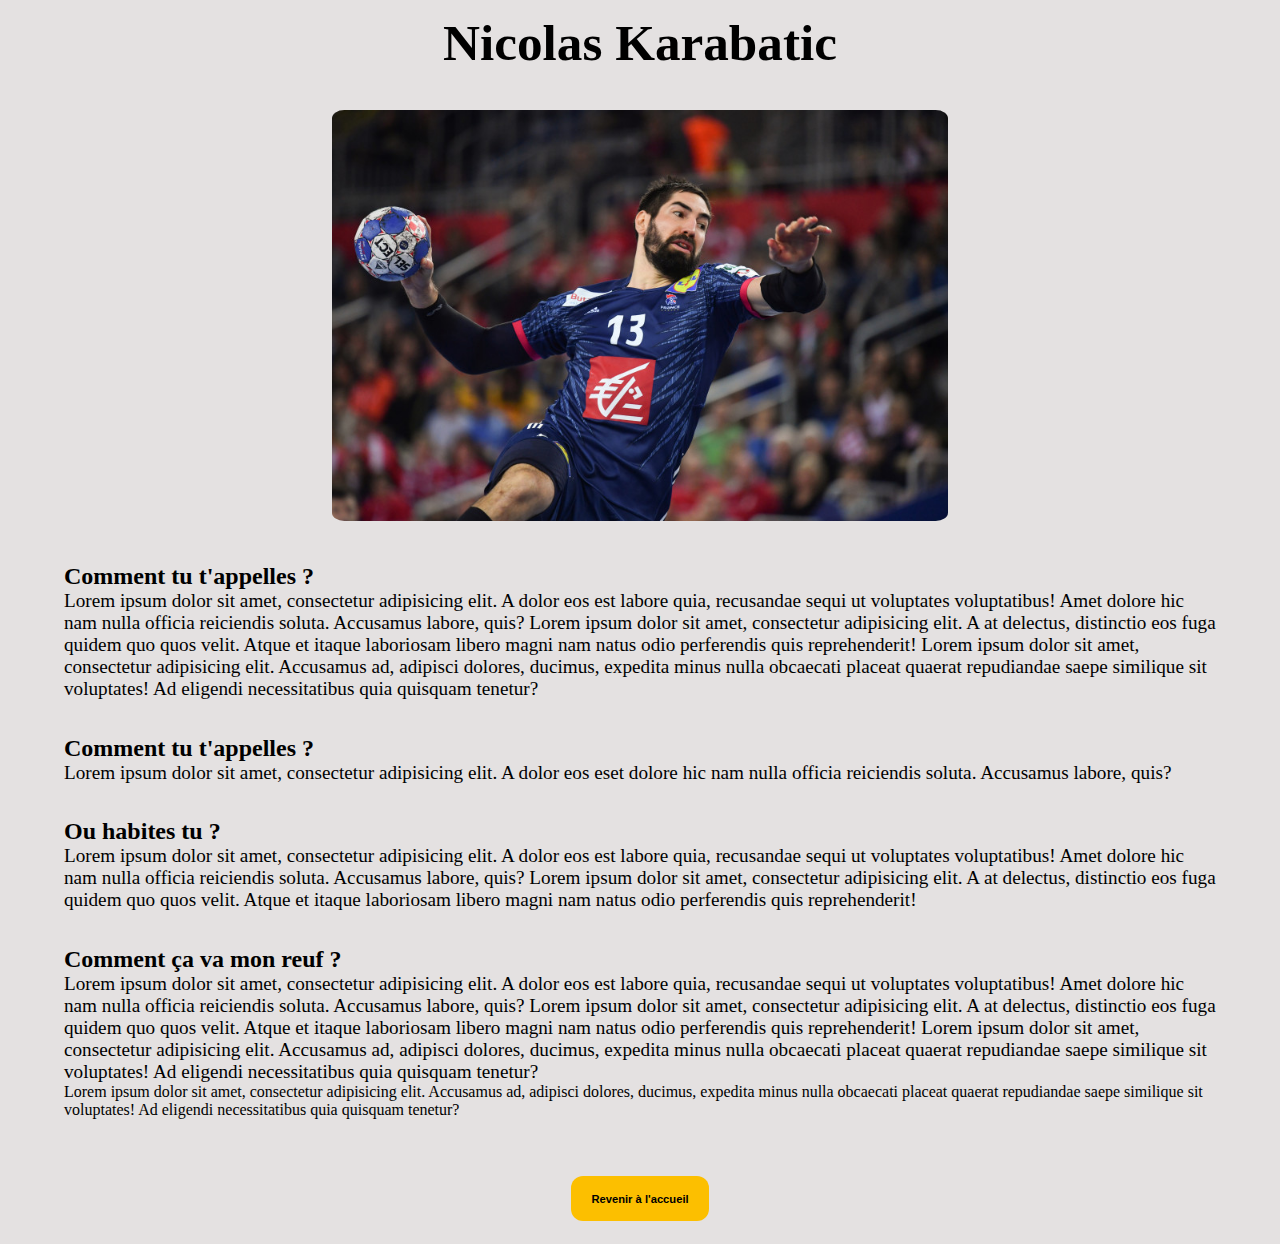
<file: mod_itv.html>
<!DOCTYPE html>
<html lang="en">
<head>
  <meta charset="UTF-8">
  <title>Modèle Interview</title>
  <link rel="stylesheet" href="css/itv_mod.css">
  <meta name="viewport" content="width=device-width, initial-scale=1.0">
  <meta name="description" content="ACTUS HANDBALL vous permets d'être informés de toutes les news du hand : résultats, transferts, interviews ...">
  <meta name="keywords" content="Actus HANDBALL, actus, handball, hbc nantes, hbcn, hand, actualités, psg hand, transfert hand, hand actus">
  <meta name="theme-color" content="#f0c43c">
  <link rel="shortcut icon" href="img/favicon.ico" type="image/x-icon">
  <link rel="preconnect" href="https://fonts.googleapis.com">
  <link rel="preconnect" href="https://fonts.gstatic.com" crossorigin>
</head>
<body>
  <section class="presentation_player">
    <div id="itv_title">
      <h1>Nicolas Karabatic</h1>
    </div>
    <div id="itv_picture">
      <img src="img/karabatic.jpg" alt="image du joueur Karabatic">
    </div>
  </section>
  <section class="itv">
    <div class="question">
      <div class="question_title">
        <h2>Comment tu t'appelles ?</h2>
      </div>
      <div class="question_answer">
        <p>Lorem ipsum dolor sit amet, consectetur adipisicing elit. A dolor eos est labore quia, recusandae sequi ut voluptates voluptatibus! Amet dolore hic nam nulla officia reiciendis soluta. Accusamus labore, quis?
        Lorem ipsum dolor sit amet, consectetur adipisicing elit. A at delectus, distinctio eos fuga quidem quo quos velit. Atque et itaque laboriosam libero magni nam natus odio perferendis quis reprehenderit!
        Lorem ipsum dolor sit amet, consectetur adipisicing elit. Accusamus ad, adipisci dolores, ducimus, expedita minus nulla obcaecati placeat quaerat repudiandae saepe similique sit voluptates! Ad eligendi necessitatibus quia quisquam tenetur?</p>
      </div>
    </div>
    <div class="question">
      <div class="question_title">
        <h2>Comment tu t'appelles ?</h2>
      </div>
      <div class="question_answer">
        <p>Lorem ipsum dolor sit amet, consectetur adipisicing elit. A dolor eos eset dolore hic nam nulla officia reiciendis soluta. Accusamus labore, quis?
      </div>
    </div>
    <div class="question">
      <div class="question_title">
        <h2>Ou habites tu ?</h2>
      </div>
      <div class="question_answer">
        <p>Lorem ipsum dolor sit amet, consectetur adipisicing elit. A dolor eos est labore quia, recusandae sequi ut voluptates voluptatibus! Amet dolore hic nam nulla officia reiciendis soluta. Accusamus labore, quis?
          Lorem ipsum dolor sit amet, consectetur adipisicing elit. A at delectus, distinctio eos fuga quidem quo quos velit. Atque et itaque laboriosam libero magni nam natus odio perferendis quis reprehenderit!
      </div>
    </div>
    <div class="question">
      <div class="question_title">
        <h2>Comment ça va mon reuf ?</h2>
      </div>
      <div class="question_answer">
        <p>Lorem ipsum dolor sit amet, consectetur adipisicing elit. A dolor eos est labore quia, recusandae sequi ut voluptates voluptatibus! Amet dolore hic nam nulla officia reiciendis soluta. Accusamus labore, quis?
          Lorem ipsum dolor sit amet, consectetur adipisicing elit. A at delectus, distinctio eos fuga quidem quo quos velit. Atque et itaque laboriosam libero magni nam natus odio perferendis quis reprehenderit!
          Lorem ipsum dolor sit amet, consectetur adipisicing elit. Accusamus ad, adipisci dolores, ducimus, expedita minus nulla obcaecati placeat quaerat repudiandae saepe similique sit voluptates! Ad eligendi necessitatibus quia quisquam tenetur?</p>
        Lorem ipsum dolor sit amet, consectetur adipisicing elit. Accusamus ad, adipisci dolores, ducimus, expedita minus nulla obcaecati placeat quaerat repudiandae saepe similique sit voluptates! Ad eligendi necessitatibus quia quisquam tenetur?</p>

      </div>
    </div>
    <a href="index.html">
      <button>Revenir à l'accueil</button>
    </a>
  </section>
</body>
</html>
</file>
<file: css/itv_mod.css>
body {
  font-family: Calibri, serif;
  font-weight: 400;
  color: black;
  background-size: 100%;
  --tw-bg-opacity: 1;
  background-color: #E4E1E1;
}


*, ::before, ::after {
  box-sizing: border-box;
  margin: 0;
  padding: 0;
}

body::-webkit-scrollbar {
  width: 13px;
}

body::-webkit-scrollbar-track {
  background: #2c2c2c;
}

body::-webkit-scrollbar-thumb {
  background-color: #414141;
  border-radius: 20px;
  border: 3px solid #414141;
}

.presentation_player{
  display: flex;
  justify-content: center;
  flex-direction: column;
}



#itv_picture{
  margin-right: auto;
  margin-left: auto;
  margin-top: 3%;
}

img{
  border-radius: 2%;
  width: 80%;

  position: relative;
  left: 10%;
}


.itv{
  display: flex;
  justify-content: center;
  flex-direction: column;
  margin-top: 3%;
  margin-right: 5%;
  margin-left: 5%;
}
a{
  text-decoration: none;
  color: inherit;
  margin-right: auto;
  margin-left: auto;
  margin-top: 2%;
  margin-bottom: 2%;
}

button{
  background-color: #FCBF00;
  border: none;
  border-radius: 0.75rem;
  padding: 1rem 1.25rem;
  font-size: 0.7em;
  font-weight: 600;
  cursor: pointer;
  height: 5vh;
}

button:hover{
  transform: scale(1.1);
  background-position: -60px;
  box-shadow: 0 3px 6px rgba(0,0,0,0.16), 0 3px 6px rgba(0,0,0,0.23);
}

@media(orientation: landscape) {
  p{
    font-size: 120%;
  }
  h1{
    text-align: center;
    margin-top: 1%;
    font-size: 4vw;
  }
  .question{

    display: flex;
    justify-content: center;
    flex-direction: column;
    margin-bottom: 3%;
  }

}

@media(orientation: portrait){
  p{
    font-size: 90%;
  }
  h1{
    text-align: center;
    margin-top: 5%;
    margin-bottom: 5%;
    font-size: 8vw;
  }
  .question{

    display: flex;
    justify-content: center;
    flex-direction: column;
    margin-bottom: 10%;
  }

}
</file>
